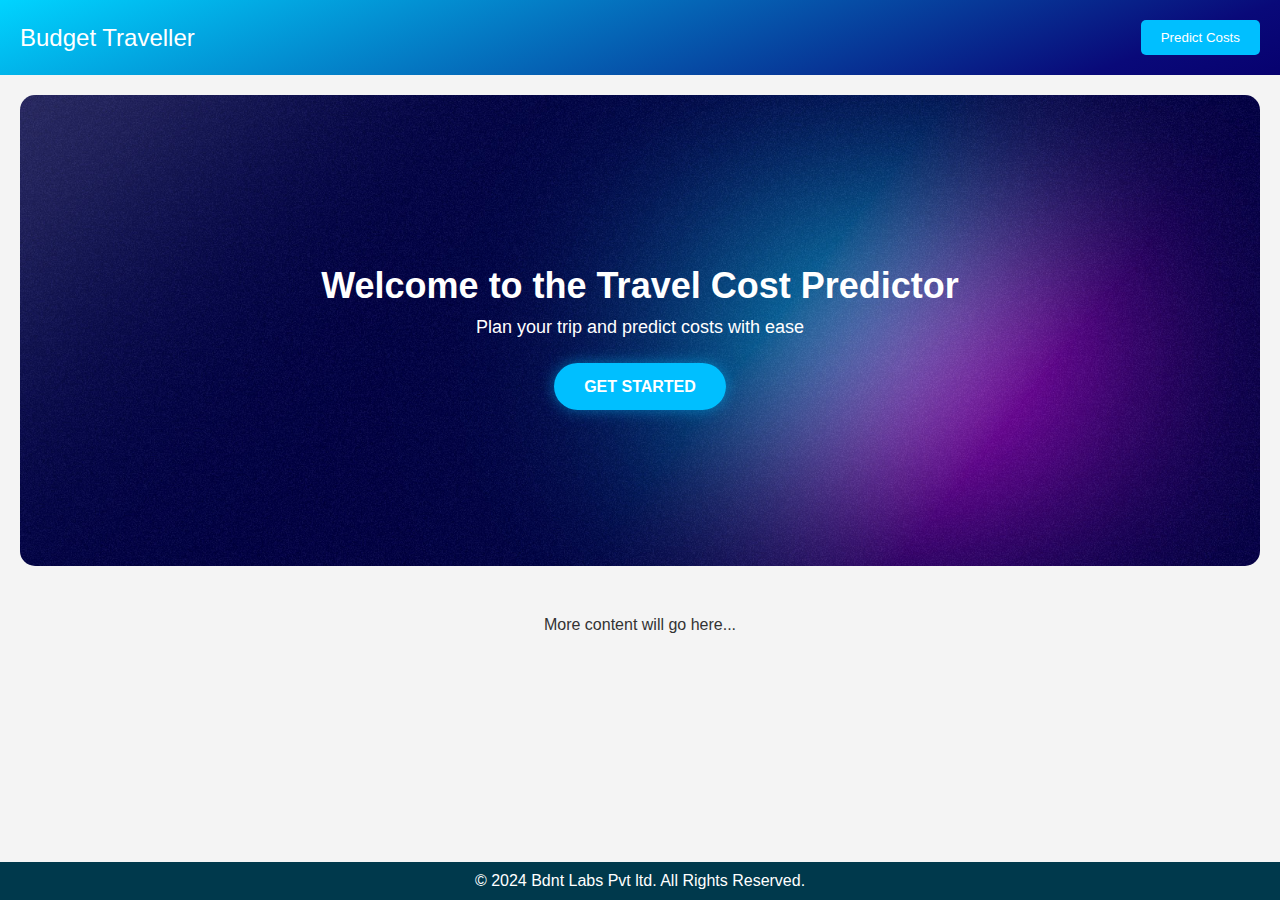
<file: index.html>
<!DOCTYPE html>
<html lang="en">
<head>
    <meta charset="UTF-8">
    <meta name="viewport" content="width=device-width, initial-scale=1.0">
    <title>Home Page</title>
    <link rel="stylesheet" href="style/styleh.css">
</head>
<body>
    <!-- Header -->
    <header>
        <div class="logo">Budget Traveller</div>
        <button class="predict-btn">Predict Costs</button>
    </header>

    <!-- Body -->
    <main>
        <!-- Banner -->
        <div class="banner home-banner">
            <h1>Welcome to the Travel Cost Predictor</h1>
            <p class="tagline">Plan your trip and predict costs with ease</p>
            <a href="info_form.html" class="glowing-btn">Get Started</a>
        </div>

        <!-- Further Content -->
        <section class="further-content">
            <p>More content will go here...</p>
        </section>
    </main>

    <!-- Footer -->
    <footer>
        <p>&copy; 2024 Bdnt Labs Pvt ltd. All Rights Reserved.</p>
    </footer>
</body>
</html>
</file>
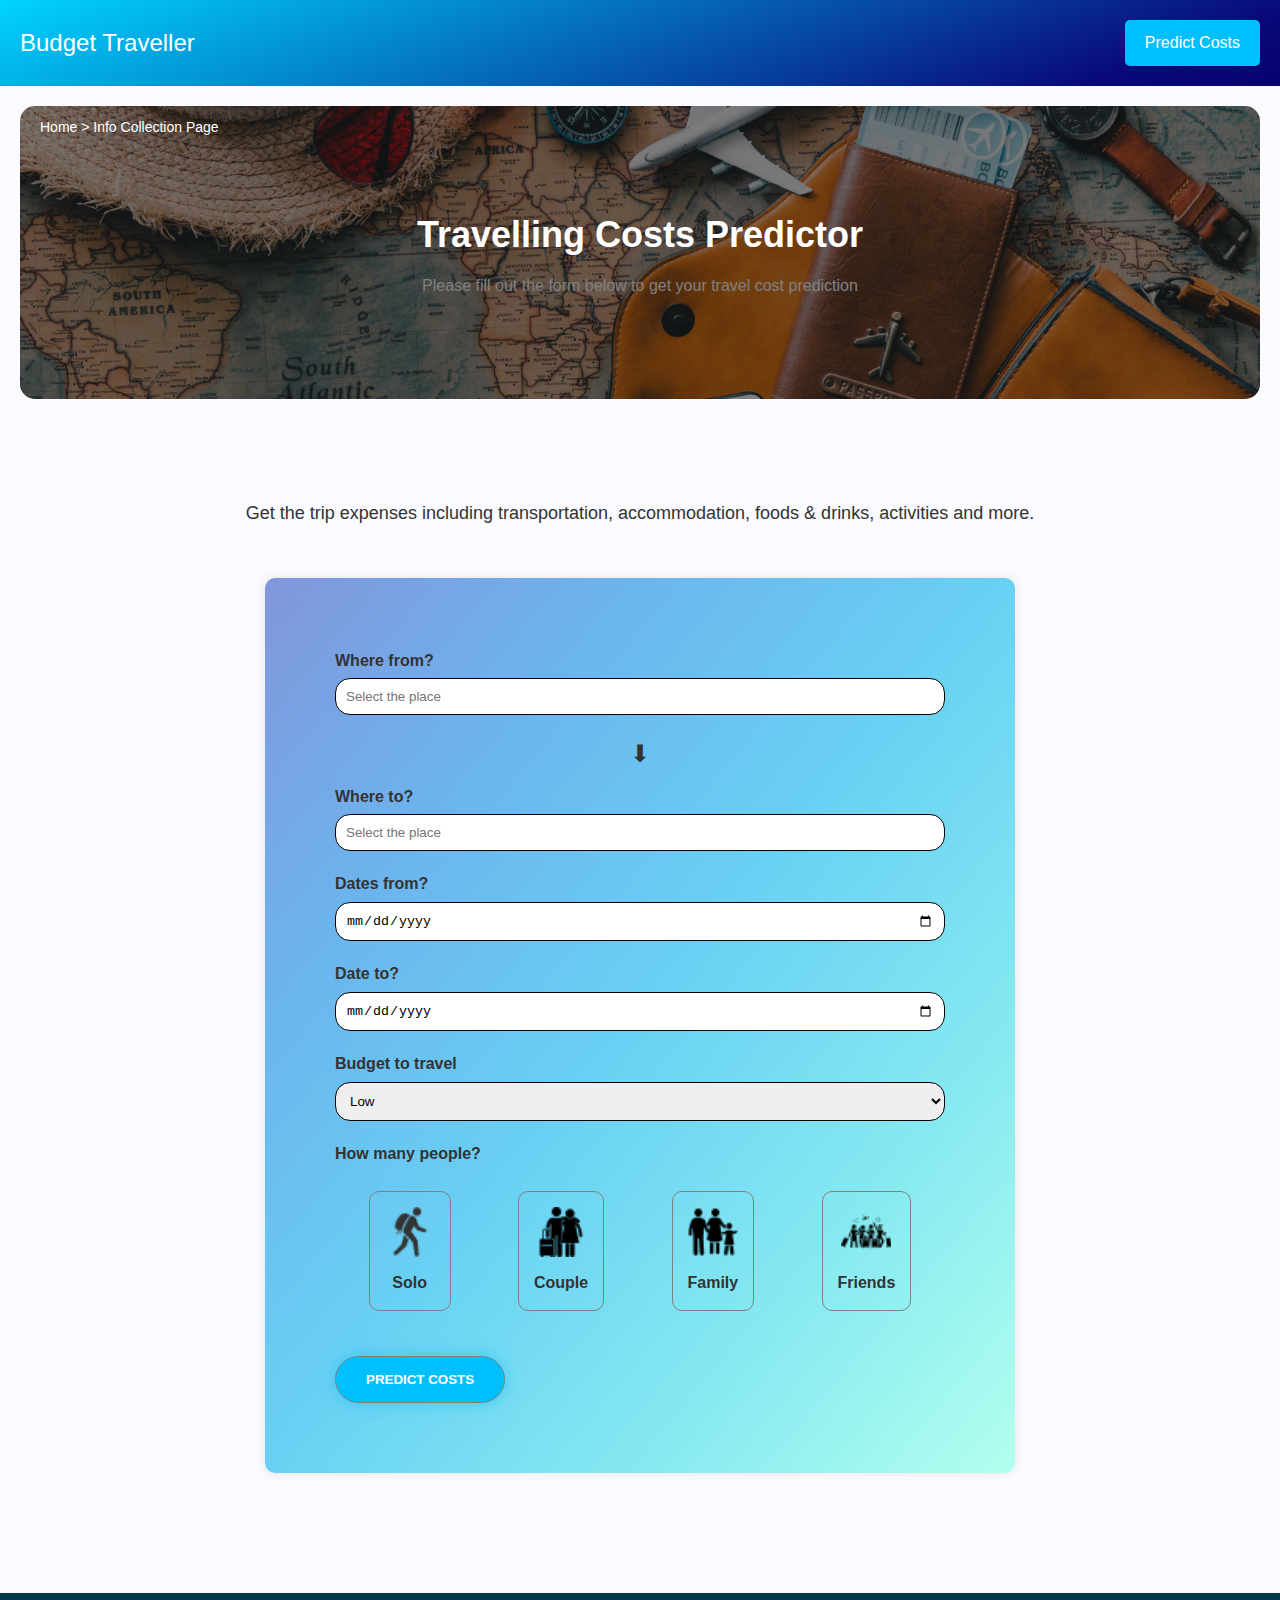
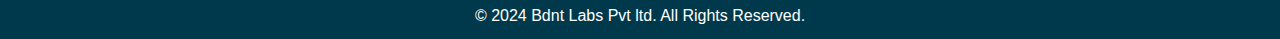
<file: info_form.html>
<!DOCTYPE html>
<html lang="en">
<head>
    <meta charset="UTF-8">
    <meta name="viewport" content="width=device-width, initial-scale=1.0">
    <title>Info Collection Page</title>
    <link rel="stylesheet" href="style/styles.css">
</head>
<body>
    <!-- Header -->
    <header>
        <div class="logo">Budget Traveller</div>
        <a href="prediction.html" class="predict-btn">Predict Costs</a>
    </header>

    <!-- Body -->
    <main>
        <!-- Banner -->
        <div class="banner">
            <h1>Travelling Costs Predictor</h1>
            <p >Please fill out the form below to get your travel cost prediction</p>
            <p class="breadcrumb">Home > Info Collection Page</p>
        </div>

        <!-- Description -->
        <p class="description">Get the trip expenses including transportation, accommodation, foods & drinks, activities and more.</p>

        <!-- Form -->
        <form class="info-form">
            <div class="form-group">
                <label for="from">Where from?</label>
                <input type="text" id="from" name="from" placeholder="Select the place" required>
            </div>
            <div class="arrow-icon">&#x2B07;</div>
            <div class="form-group">
                <label for="to">Where to?</label>
                <input type="text" id="to" name="to" placeholder="Select the place" required>
            </div>

            <div class="form-group">
                <label for="date-from">Dates from?</label>
                <input type="date" id="date-from" name="date-from" required>
            </div>
            <div class="form-group">
                <label for="date-to">Date to?</label>
                <input type="date" id="date-to" name="date-to" required>
            </div>

            <div class="form-group">
                <label for="budget">Budget to travel</label>
                <select id="budget" name="budget" required>
                    <option value="low">Low</option>
                    <option value="medium">Medium</option>
                    <option value="high">High</option>
                </select>
            </div>

            <div class="form-group">
                <label>How many people?</label>
                <div class="cards">
                    <label class="card">
                        <input type="radio" name="people" value="single" required>
                        <img src="image/backpacker.png" alt="Single">
                        <p>Solo</p>
                    </label>
                    <label class="card">
                        <input type="radio" name="people" value="couple">
                        <img src="image/travel.png" alt="Couple">
                        <p>Couple</p>
                    </label>
                    <label class="card">
                        <input type="radio" name="people" value="family">
                        <img src="image/family.png" alt="Family">
                        <p>Family</p>
                    </label>
                    <label class="card">
                        <input type="radio" name="people" value="friends">
                        <img src="image/travel (1).png" alt="Friends">
                        <p>Friends</p>
                    </label>
                </div>
            </div>
            

            <button type="submit" class="submit-btn">Predict Costs</button>
        </form>
    </main>

    <!-- Footer -->
    <footer>
        <p>&copy; 2024 Bdnt Labs Pvt ltd. All Rights Reserved.</p>
    </footer>
</body>
</html>
</file>
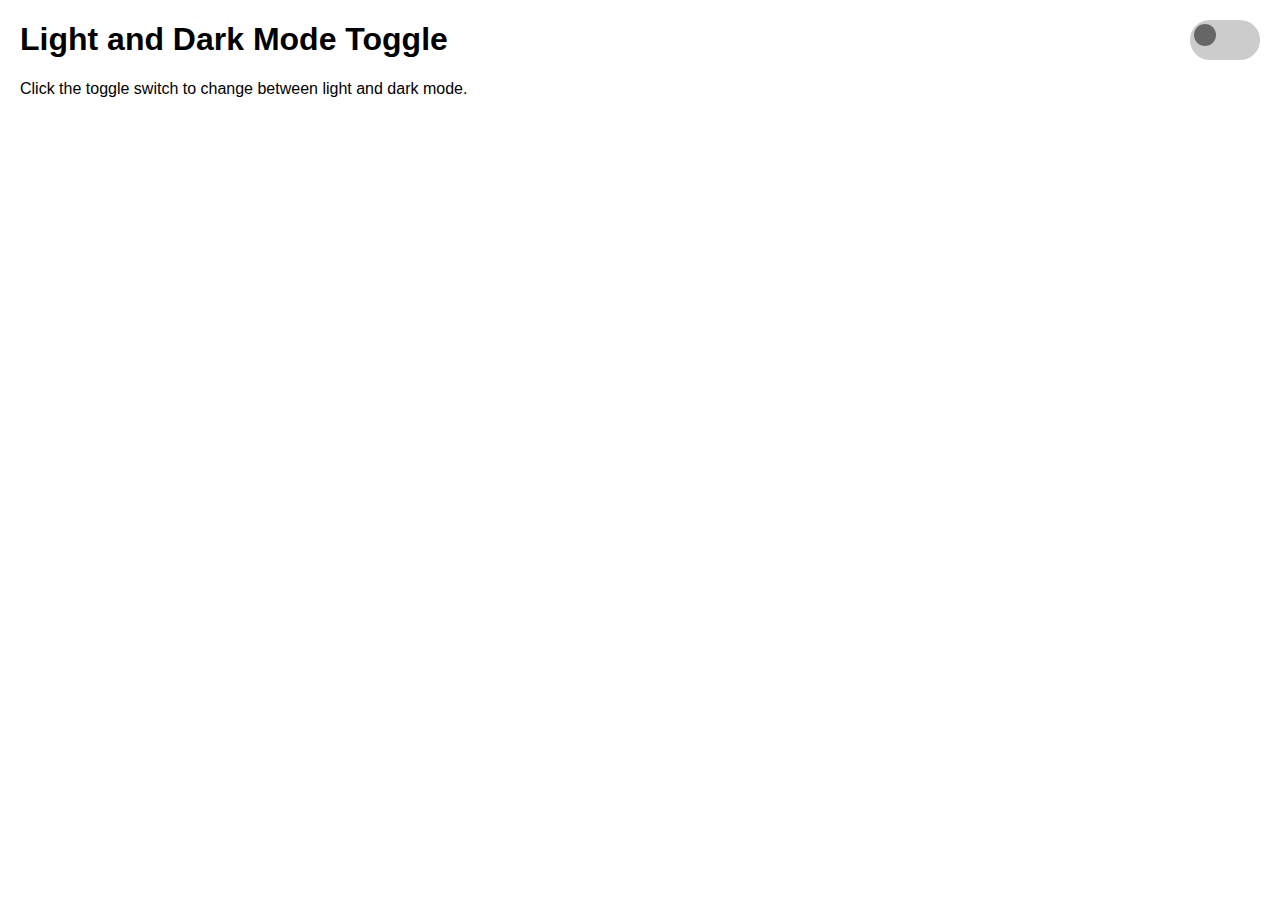
<file: light-dark.html>
<!DOCTYPE html>
<html lang="en">
<head>
    <meta charset="UTF-8">
    <meta name="viewport" content="width=device-width, initial-scale=1.0">
    <title>Light and Dark Mode Toggle</title>
    <style>
        /* Define default light mode variables */
        :root {
            --background-color: #ffffff;
            --text-color: #000000;
            --toggle-background: #cccccc;
            --toggle-knob: #666666;
        }

        body {
            background-color: var(--background-color);
            color: var(--text-color);
            font-family: Arial, sans-serif;
            margin: 20px;
            transition: background-color 0.3s, color 0.3s;
        }

        .theme-toggle {
            position: fixed;
            top: 20px;
            right: 20px;
            display: flex;
            align-items: center;
        }

        .theme-toggle input {
            display: none;
        }

        .theme-toggle-label {
            background-color: var(--toggle-background);
            border-radius: 50px;
            padding: 5px;
            width: 60px;
            height: 30px;
            position: relative;
            display: flex;
            align-items: center;
            justify-content: space-between;
            cursor: pointer;
            transition: background-color 0.3s;
        }

        .theme-toggle-label::before {
            content: '';
            background-color: var(--toggle-knob);
            border-radius: 50%;
            position: absolute;
            width: 22px;
            height: 22px;
            top: 4px;
            left: 4px;
            transition: transform 0.3s;
        }

        .theme-toggle input:checked + .theme-toggle-label::before {
            transform: translateX(30px);
        }

        .theme-toggle input:checked + .theme-toggle-label {
            background-color: var(--toggle-knob);
        }

        /* Dark mode styles */
        input:checked ~ .page {
            --background-color: #333333;
            --text-color: #ffffff;
            --toggle-background: #666666;
            --toggle-knob: #cccccc;
        }
    </style>
</head>
<body class="page">

    <div class="theme-toggle">
        <input type="checkbox" id="toggle" />
        <label for="toggle" class="theme-toggle-label"></label>
    </div>

    <h1>Light and Dark Mode Toggle</h1>
    <p>Click the toggle switch to change between light and dark mode.</p>

</body>
</html>
</file>
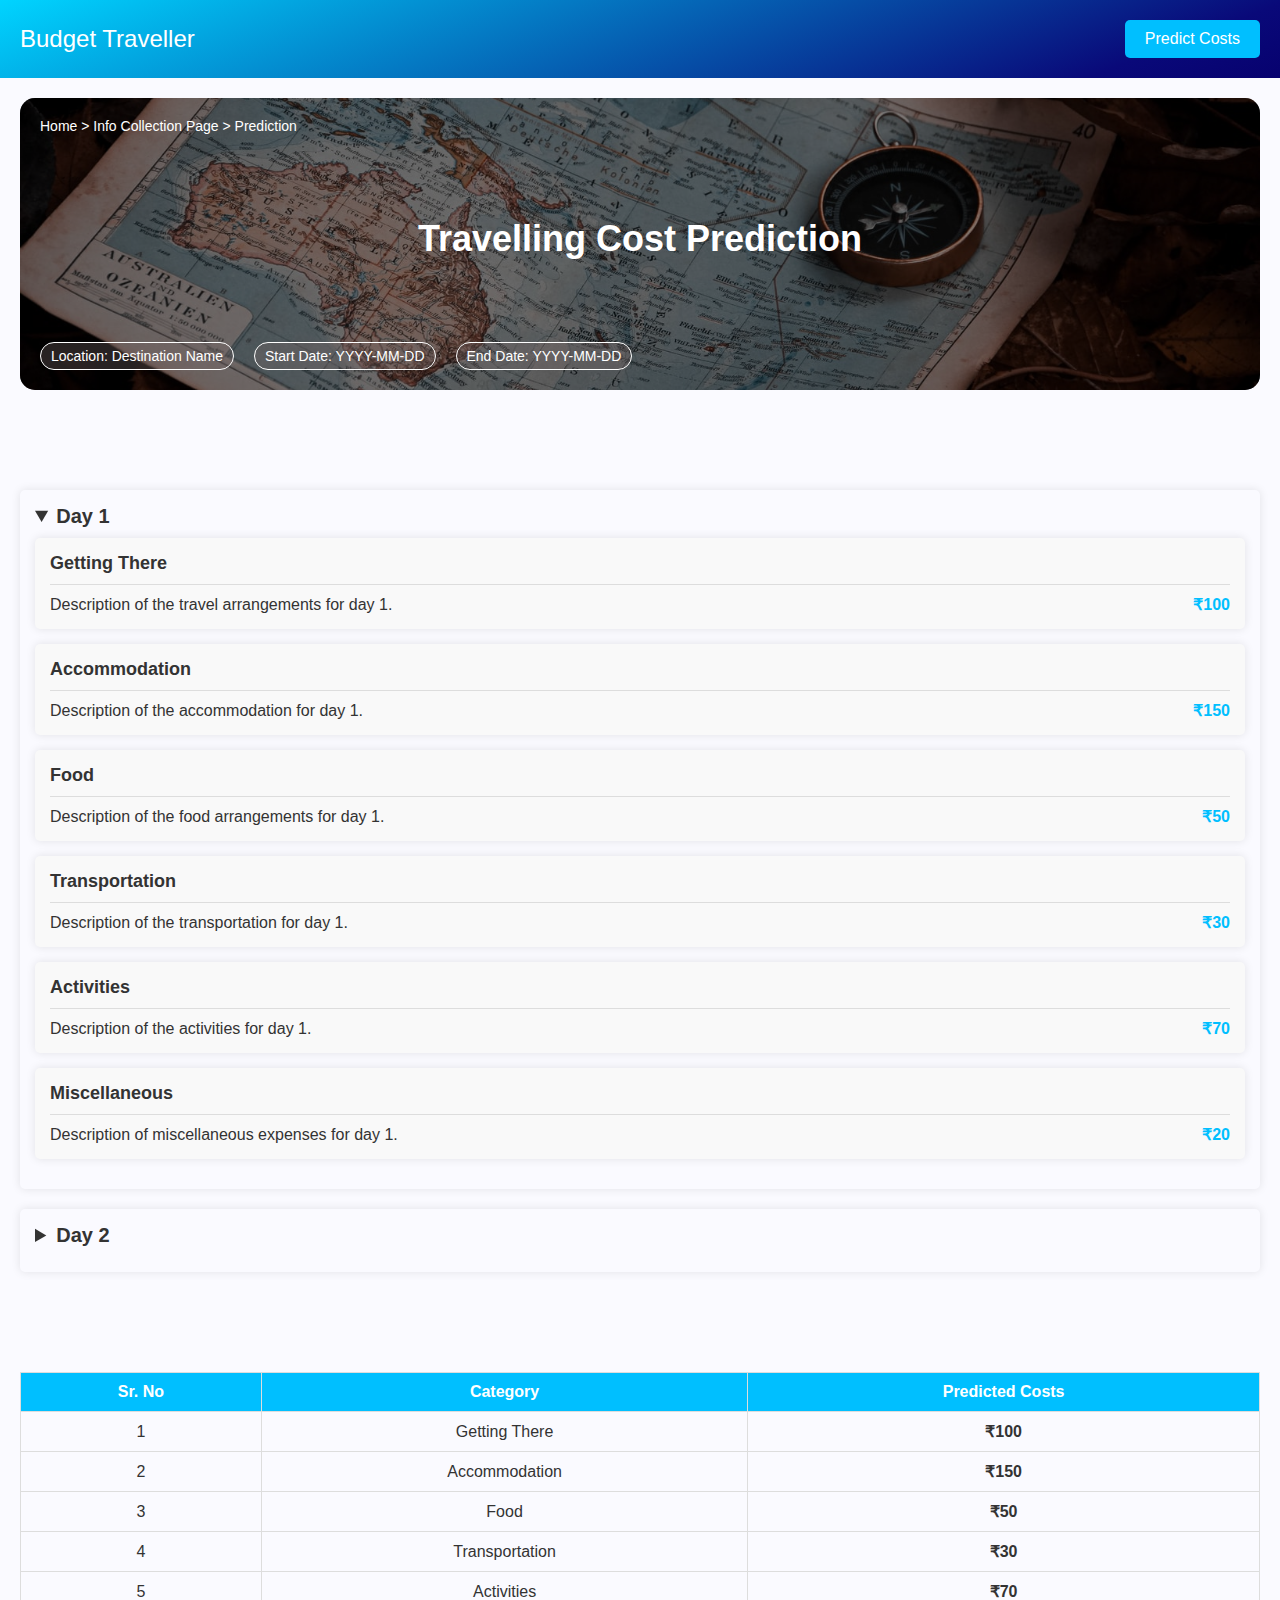
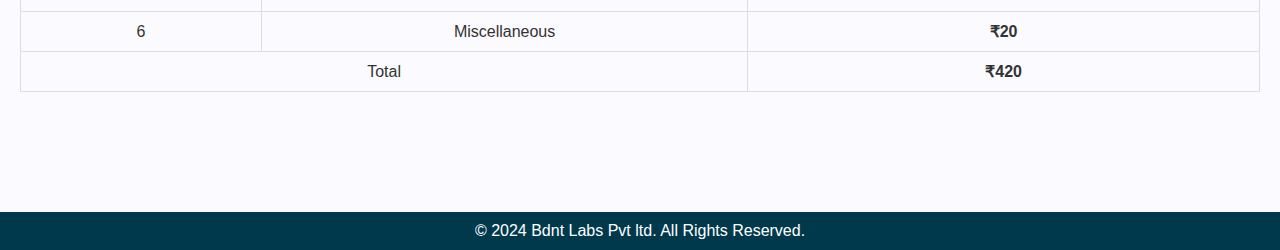
<file: prediction.html>
<!DOCTYPE html>
<html lang="en">
<head>
    <meta charset="UTF-8">
    <meta name="viewport" content="width=device-width, initial-scale=1.0">
    <title>Prediction Page</title>
    <link rel="stylesheet" href="style/stylep.css">
</head>
<body>
    <!-- Header -->
    <header>
        <div class="logo">Budget Traveller</div>
        <a class="predict-btn">Predict Costs</a>
    </header>

    <!-- Body -->
    <main>
        <!-- Banner -->
        <div class="banner">
            <h1>Travelling Cost Prediction</h1>
            <p class="breadcrumb">Home > Info Collection Page > Prediction</p>
            <div class="location-info">
                <p>Location: <span id="location">Destination Name</span></p>
                <p>Start Date: <span id="start-date">YYYY-MM-DD</span></p>
                <p>End Date: <span id="end-date">YYYY-MM-DD</span></p>
            </div>
        </div>

        <!-- FAQ Section -->
        <section class="faq-section">
            <details open>
                <summary>Day 1</summary>
                <div class="card">
                    <h3>Getting There</h3>
                    <div class="separator"></div>
                    <div class="content">
                        <p>Description of the travel arrangements for day 1.</p>
                        <div class="price">₹100</div>
                    </div>
                </div>
                <div class="card">
                    <h3>Accommodation</h3>
                    <div class="separator"></div>
                    <div class="content">
                        <p>Description of the accommodation for day 1.</p>
                        <div class="price">₹150</div>
                    </div>
                </div>
                <div class="card">
                    <h3>Food</h3>
                    <div class="separator"></div>
                    <div class="content">
                        <p>Description of the food arrangements for day 1.</p>
                        <div class="price">₹50</div>
                    </div>
                </div>
                <div class="card">
                    <h3>Transportation</h3>
                    <div class="separator"></div>
                    <div class="content">
                        <p>Description of the transportation for day 1.</p>
                        <div class="price">₹30</div>
                    </div>
                </div>
                <div class="card">
                    <h3>Activities</h3>
                    <div class="separator"></div>
                    <div class="content">
                        <p>Description of the activities for day 1.</p>
                        <div class="price">₹70</div>
                    </div>
                </div>
                <div class="card">
                    <h3>Miscellaneous</h3>
                    <div class="separator"></div>
                    <div class="content">
                        <p>Description of miscellaneous expenses for day 1.</p>
                        <div class="price">₹20</div>
                    </div>
                </div>
            </details>

            <details>
                <summary>Day 2</summary>
                <div class="card">
                    <h3>Getting There</h3>
                    <div class="separator"></div>
                    <div class="content">
                        <p>Description of the travel arrangements for day 2.</p>
                        <div class="price">₹120</div>
                    </div>
                </div>
                <div class="card">
                    <h3>Accommodation</h3>
                    <div class="separator"></div>
                    <div class="content">
                        <p>Description of the accommodation for day 2.</p>
                        <div class="price">₹140</div>
                    </div>
                </div>
                <div class="card">
                    <h3>Food</h3>
                    <div class="separator"></div>
                    <div class="content">
                        <p>Description of the food arrangements for day 2.</p>
                        <div class="price">₹60</div>
                    </div>
                </div>
                <div class="card">
                    <h3>Transportation</h3>
                    <div class="separator"></div>
                    <div class="content">
                        <p>Description of the transportation for day 2.</p>
                        <div class="price">₹40</div>
                    </div>
                </div>
                <div class="card">
                    <h3>Activities</h3>
                    <div class="separator"></div>
                    <div class="content">
                        <p>Description of the activities for day 2.</p>
                        <div class="price">₹80</div>
                    </div>
                </div>
                <div class="card">
                    <h3>Miscellaneous</h3>
                    <div class="separator"></div>
                    <div class="content">
                        <p>Description of miscellaneous expenses for day 2.</p>
                        <div class="price">₹25</div>
                    </div>
                </div>
            </details>

            <!-- Add similar structure for Day 3 to Day 5 -->
        </section>

        <!-- Summary Table -->
        <table class="summary-table">
            <thead>
                <tr>
                    <th>Sr. No</th>
                    <th>Category</th>
                    <th>Predicted Costs</th>
                </tr>
            </thead>
            <tbody>
                <tr>
                    <td>1</td>
                    <td>Getting There</td>
                    <td><strong>₹100</strong></td>
                </tr>
                <tr>
                    <td>2</td>
                    <td>Accommodation</td>
                    <td><strong>₹150</strong></td>
                </tr>
                <tr>
                    <td>3</td>
                    <td>Food</td>
                    <td><strong>₹50</strong></td>
                </tr>
                <tr>
                    <td>4</td>
                    <td>Transportation</td>
                    <td><strong>₹30</strong></td>
                </tr>
                <tr>
                    <td>5</td>
                    <td>Activities</td>
                    <td><strong>₹70</strong></td>
                </tr>
                <tr>
                    <td>6</td>
                    <td>Miscellaneous</td>
                    <td><strong>₹20</strong></td>
                </tr>
                <tr>
                    <td colspan="2">Total</td>
                    <td><strong>₹420</strong></td>
                </tr>
            </tbody>
        </table>
    </main>

    <!-- Footer -->
    <footer>
        <p>&copy; 2024 Bdnt Labs Pvt ltd. All Rights Reserved.</p>
    </footer>
</body>
</html>
</file>
<file: style/styleh.css>
/* General Reset */
* {
    margin: 0;
    padding: 0;
    box-sizing: border-box;
}

body {
    font-family: Arial, sans-serif;
    background-color: #f4f4f4;
    color: #333;
    display: flex;
    flex-direction: column;
    min-height: 100vh;
}

/* Header */
header {
    background: rgb(7,1,111);
    background: linear-gradient(339deg, rgba(7,1,111,1) 0%, rgba(9,9,121,1) 13%, rgba(0,212,255,1) 100%);
    color: #fff;
    padding: 20px 20px;
    display: flex;
    justify-content: space-between;
    align-items: center;
}

.logo {
    font-size: 24px;
}

.predict-btn {
    background-color: #00bfff;
    color: #fff;
    border: none;
    padding: 10px 20px;
    cursor: pointer;
    border-radius: 5px;
}

.predict-btn:hover {
    background-color: #009acd;
}

/* Main Content */
main {
    flex: 1;
    padding: 20px;
}

/* Banner */
.banner {
    background: url('../image/bg.jpg') no-repeat center center/cover;
    color: #fff;
    padding: 170px 20px;
    text-align: center;
    position: relative;
    border-radius: 15px;
}

.home-banner h1 {
    font-size: 36px;
    margin-bottom: 10px;
}

.tagline {
    font-size: 18px;
    margin-bottom: 40px;
}

.glowing-btn {
    text-decoration: none;
    background-color: #00bfff;
    color: #fff;
    padding: 15px 30px;
    border: none;
    border-radius: 25px;
    cursor: pointer;
    text-transform: uppercase;
    font-weight: bold;
    box-shadow: 0 0 15px rgba(0, 191, 255, 0.5);
    transition: box-shadow 0.3s ease;
}

.glowing-btn:hover {
    box-shadow: 0 0 25px rgba(0, 191, 255, 0.7);
}

/* Further Content */
.further-content {
    margin-top: 50px;
    text-align: center;
}

/* Footer */
footer {
    background-color: rgb(0, 57, 76);
    color: #fff;
    text-align: center;
    padding: 10px;
}
</file>
<file: style/styles.css>
/* Reset some default styles */
* {
    margin: 0;
    padding: 0;
    box-sizing: border-box;
}

body {
    font-family: Arial, sans-serif;
    line-height: 1.6;
    background-color: rgb(250, 250, 255);
    color: #333;
    display: flex;
    flex-direction: column;
    min-height: 100vh;
}

/* Header */
header {
    background: rgb(7,1,111);
    background: linear-gradient(339deg, rgba(7,1,111,1) 0%, rgba(9,9,121,1) 13%, rgba(0,212,255,1) 100%);
    color: #fff;
    padding: 20px 20px;
    display: flex;
    justify-content: space-between;
    align-items: center;
}

.logo {
    font-size: 24px;
}

.predict-btn {
    text-decoration: none;
    background-color: #00bfff;
    color: #fff;
    border: none;
    padding: 10px 20px;
    cursor: pointer;
    border-radius: 5px;
}

.predict-btn:hover {
    background-color: #009acd;
}

/* Main Content */
main {
    flex: 1;
    padding: 20px;
}

.banner {
    position: relative;
    background: url('../image/form_img1.png') no-repeat center center/cover;
    color: #fff;
    padding: 100px 20px;
    text-align: center;
    border-radius: 15px;
}

/* Overlay styles */
.banner::before {
    content: "";
    position: absolute;
    top: 0;
    left: 0;
    width: 100%;
    height: 100%;
    background: rgba(0, 0, 0, 0.5); /* Black with 50% opacity */
    border-radius: 15px; /* Ensure it matches the border-radius of the banner */
    z-index: 1; /* Ensure the overlay is behind the text */
}

/* Ensure text is above the overlay */
.banner h1, .breadcrumb {
    position: relative;
    z-index: 2; /* Ensure text is above the overlay */
}

.banner h1 {
    font-size: 36px;
    margin-bottom: 10px;
}

.breadcrumb {
    font-size: 14px;
    position: absolute;
    top: 10px;
    left: 20px;
}

.description {
    margin-top: 100px;
    margin-bottom: 50px;
    font-size: 18px;
    text-align: center;
}


.info-form {
    max-width: 750px;
    margin: 0 auto; 
    background-image: linear-gradient(to left top, #b2ffee, #86e9f1, #69d1f3, #6bb5ee, #8296dc);
    padding: 70px;
    border-radius: 10px;
    box-shadow: 0 0 10px rgba(0, 0, 0, 0.1);

}

.form-group {
    margin-bottom: 20px;
    display: flex;
    flex-direction: column;
}

.form-group label {
    font-weight: bold;
    margin-bottom: 5px;
}

.form-group input[type="text"],
.form-group input[type="date"],
.form-group select {
    width: 100%;
    padding: 10px;
    border-radius: 15px;
    border: 0.1px solid black;
}

.arrow-icon {
    text-align: center;
    font-size: 24px;
    color: #333;
    margin: 10px 0;
}

.cards {
    display: flex;
    justify-content: space-around;
    margin: 20px 0;
}

.card {
    text-align: center;
    cursor: pointer;
    display: inline-block;
    padding: 15px;
    border: 0.1px solid gray; /* Start with a transparent border */
    border-radius: 10px;
    transition: border-color 0.3s ease, border-width 0.3s ease, background-color 0.3s ease, color 0.3s ease;
}

.card input[type="radio"] {
    display: none;
}

.card img {
    width: 50px;
    height: 50px;
    margin-bottom: 5px;
    transition: transform 0.3s ease;
}

.card p {
    margin-top: 0;
    transition: color 0.3s ease;
}

.card input[type="radio"]:checked + img {
    transform: scale(1.1);
}

.card input[type="radio"]:checked + p {
    color: #00BFFF; /* Change text color when selected */
}

.card input[type="radio"]:checked + img + p {
    color: #00BFFF; /* Change text color when selected */
}

.cards input[type="radio"]:checked {
    border-color: #000102; /* Change border color when selected */
    border-width: 4px; /* Increase border width when selected */
    border: solid;
    background-color: rgba(0, 191, 255, 0.1); /* Optional: add a subtle background color */
}


.submit-btn {
    background-color: #00bfff;
    color: #fff;
    padding: 15px 30px;
    border: 0.1px solid gray;
    border-radius: 25px;
    cursor: pointer;
    text-transform: uppercase;
    font-weight: bold;
    box-shadow: 0 0 15px rgba(0, 191, 255, 0.5);
    transition: box-shadow 0.3s ease;
}

.submit-btn:hover {
    box-shadow: 0 0 25px rgba(2, 77, 102, 0.7);
}

/* Footer */
footer {
    background-color: rgb(0, 57, 76);
    color: #fff;
    text-align: center;
    padding: 10px;
    margin-top: 100px
}
</file>
<file: style/stylep.css>
/* General Reset */
* {
    margin: 0;
    padding: 0;
    box-sizing: border-box;
}

body {
    font-family: Arial, sans-serif;
    background-color: rgb(250, 250, 255);
    color: #333;
    display: flex;
    flex-direction: column;
    min-height: 100vh;
}

/* Header */
header {
    background: rgb(7,1,111);
    background: linear-gradient(339deg, rgba(7,1,111,1) 0%, rgba(9,9,121,1) 13%, rgba(0,212,255,1) 100%);
    color: #fff;
    padding: 20px 20px;
    display: flex;
    justify-content: space-between;
    align-items: center;
}

.logo {
    font-size: 24px;
}

.predict-btn {
    text-decoration: none;
    background-color: #00bfff;
    color: #fff;
    border: none;
    padding: 10px 20px;
    cursor: pointer;
    border-radius: 5px;
}

.predict-btn:hover {
    background-color: #009acd;
}

/* Main Content */
main {
    flex: 1;
    padding: 20px;
}

.banner {
    position: relative;
    background: url('../image/prediction.jpg') no-repeat center center/cover;
    color: #fff;
    padding: 120px 20px;
    text-align: center;
    border-radius: 15px;
}

/* Overlay styles */
.banner::before {
    content: "";
    position: absolute;
    top: 0;
    left: 0;
    width: 100%;
    height: 100%;
    background: rgba(0, 0, 0, 0.5); /* Black with 50% opacity */
    border-radius: 15px; /* Ensure it matches the border-radius of the banner */
    z-index: 1; /* Ensure the overlay is behind the text */
}

/* Ensure text is above the overlay */
.banner h1, .breadcrumb, .location-info {
    position: relative;
    z-index: 2; /* Ensure text is above the overlay */
}

.banner h1 {
    font-size: 36px;
    margin-bottom: 10px;
}

.breadcrumb {
    font-size: 14px;
    position: absolute;
    top: 20px;
    left: 20px;
}

.location-info {
    position: absolute;
    bottom: 20px;
    left: 20px;
    font-size: 14px;
    display: flex;
    gap: 20px;
}

.location-info p {
    background-color: rgba(121, 106, 106, 0.322); /* Slightly more opaque than the overlay */
    padding: 5px 10px;
    border-radius: 20px;
    border: 1px white solid;
}

/* FAQ Section */
.faq-section {
    margin: 100px 0;
    
}

details {
    margin-bottom: 20px;
    background-color: rgb(250, 250, 255);
    /* background-image: linear-gradient(to left top, #b2ffee, #86e9f1, #69d1f3, #6bb5ee, #8296dc); */
    padding: 15px;
    border-radius: 5px;
    box-shadow: 0 0 10px rgba(0, 0, 0, 0.1);
    width: 100%;
}

details summary {
    font-size: 20px;
    font-weight: bold;
    cursor: pointer;
    margin-bottom: 10px;
}

.card {
    background-color: #f9f9f9;
    padding: 15px;
    border-radius: 5px;
    margin-bottom: 15px;
    box-shadow: 0 0 10px rgba(0, 0, 0, 0.1);
    width: 100%;
}

.card h3 {
    margin-bottom: 10px;
    font-size: 18px;
}

.separator {
    height: 1px;
    background-color: #ddd;
    margin: 10px 0;
}

.card .content {
    display: flex;
    justify-content: space-between;
    align-items: center;
}

.card .price {
    font-weight: bold;
    font-size: 16px;
    color: #00bfff;
}

/* Summary Table */
.summary-table {
    width: 100%;
    margin-top: 20px;
    border-collapse: collapse;
}

.summary-table th,
.summary-table td {
    border: 1px solid #ddd;
    padding: 10px;
    text-align: center;
}

.summary-table th {
    background-color: #00bfff;
    color: #fff;
}

.summary-table td strong {
    color: #333;
}

/* Footer */
footer {
    background-color: rgb(0, 57, 76);
    color: #fff;
    text-align: center;
    padding: 10px;
    margin-top: 100px;
}
</file>
